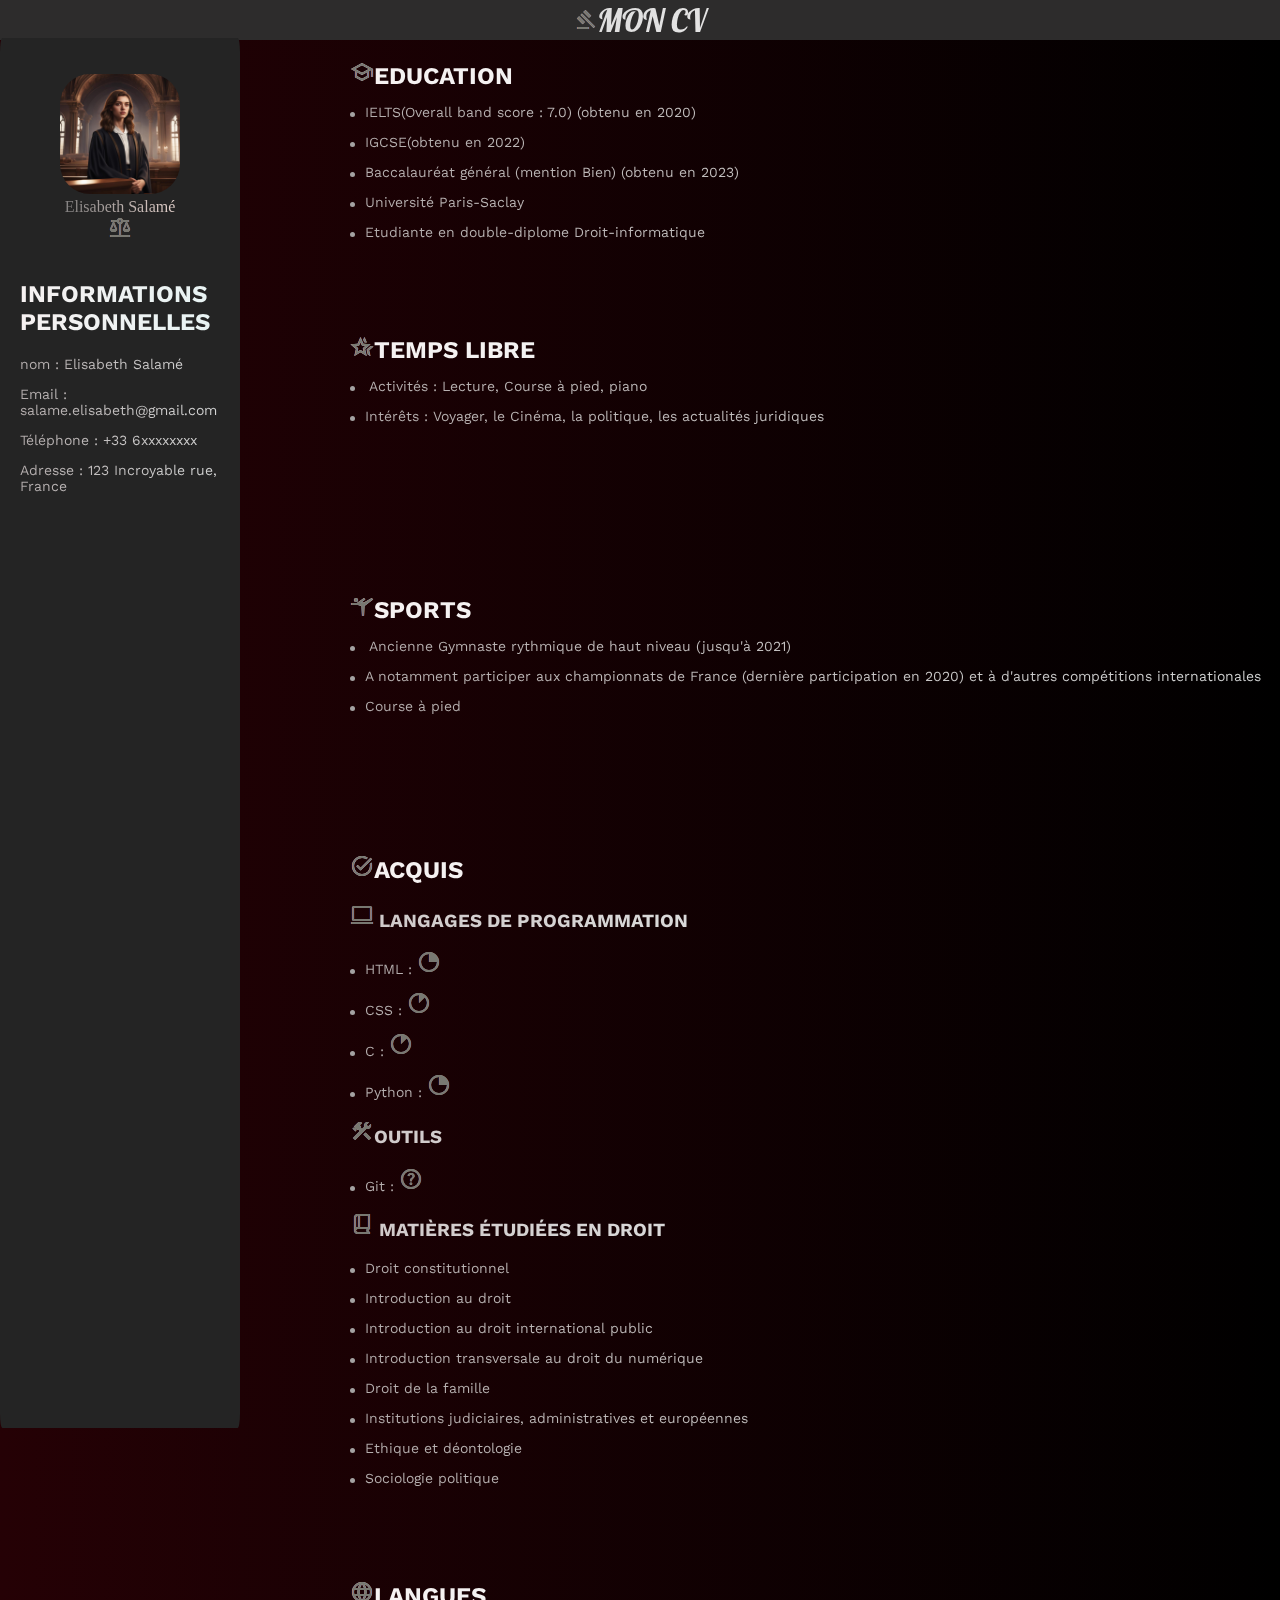
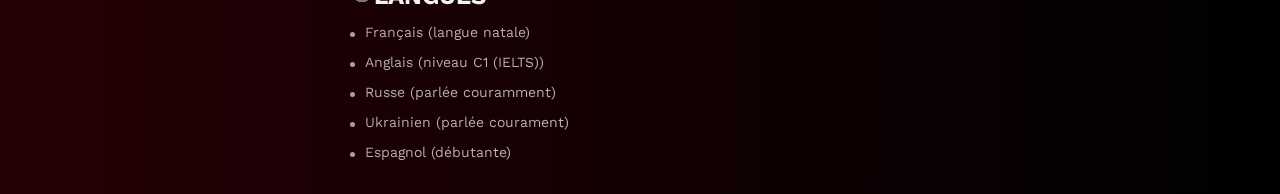
<file: index.html>
<!DOCTYPE html>
<html lang="en">
<head>
    <meta charset="UTF-8">
    <meta name="viewport" content="width=device-width, initial-scale=1.0">
    <title>Cv Elisabeth</title>
    <link rel="stylesheet" href="dmcv.css">
    <link rel="preconnect" href="https://fonts.googleapis.com">
<link rel="preconnect" href="https://fonts.gstatic.com" crossorigin>
<link href="https://fonts.googleapis.com/css2?family=Work+Sans:ital,wght@0,100..900;1,100..900&display=swap" rel="stylesheet">
<link rel="preconnect" href="https://fonts.googleapis.com">
<link rel="preconnect" href="https://fonts.gstatic.com" crossorigin>
<link href="https://fonts.googleapis.com/css2?family=Oswald:wght@200..700&family=Work+Sans:ital,wght@0,100..900;1,100..900&display=swap" rel="stylesheet">
<link rel="preconnect" href="https://fonts.googleapis.com">
<link rel="preconnect" href="https://fonts.gstatic.com" crossorigin>
<link href="https://fonts.googleapis.com/css2?family=Lobster&family=Oswald:wght@200..700&family=Work+Sans:ital,wght@0,100..900;1,100..900&display=swap" rel="stylesheet">
<link rel="stylesheet" href="https://fonts.googleapis.com/css2?family=Material+Symbols+Outlined:opsz,wght,FILL,GRAD@20..48,100..700,0..1,-50..200" />
<link rel="stylesheet" href="https://fonts.googleapis.com/css2?family=Material+Symbols+Outlined:opsz,wght,FILL,GRAD@20..48,100..700,0..1,-50..200" />
<link rel="stylesheet" href="https://fonts.googleapis.com/css2?family=Material+Symbols+Outlined:opsz,wght,FILL,GRAD@20..48,100..700,0..1,-50..200" />
<link rel="stylesheet" href="https://fonts.googleapis.com/css2?family=Material+Symbols+Outlined:opsz,wght,FILL,GRAD@20..48,100..700,0..1,-50..200" />
<link rel="stylesheet" href="https://fonts.googleapis.com/css2?family=Material+Symbols+Outlined:opsz,wght,FILL,GRAD@20..48,100..700,0..1,-50..200" />
<link rel="stylesheet" href="https://fonts.googleapis.com/css2?family=Material+Symbols+Outlined:opsz,wght,FILL,GRAD@20..48,100..700,0..1,-50..200" />
<link rel="stylesheet" href="https://fonts.googleapis.com/css2?family=Material+Symbols+Outlined:opsz,wght,FILL,GRAD@20..48,100..700,0..1,-50..200" />
<link rel="stylesheet" href="https://fonts.googleapis.com/css2?family=Material+Symbols+Outlined:opsz,wght,FILL,GRAD@20..48,100..700,0..1,-50..200" />
<link rel="stylesheet" href="https://fonts.googleapis.com/css2?family=Material+Symbols+Outlined:opsz,wght,FILL,GRAD@20..48,100..700,0..1,-50..200" />
</head>
<body>
    <header>
        <h1><span class="material-symbols-outlined">gavel</span>Mon CV</h1>
    </header>
    <div class="conteneur">
        <div class="wrapper-photo">
            <figure class="photo">
                <img src="photo_cv.jpg" alt="C:\Users\33622\Desktop\L1\semestre 2\web statique\cv\photo_cv.jpg">
                <figcaption>Elisabeth Salamé<span class="material-symbols-outlined">balance</span></figcaption>
            </figure>
            <div class="section-gauche">
                <h2>Informations personnelles</h2>
                <p> nom : Elisabeth Salamé</p>
                <p>Email : salame.elisabeth@gmail.com</p>
                <p>Téléphone : +33 6xxxxxxxx</p>
                <p>Adresse : 123 Incroyable rue, France</p>
            </div>
        </div>
        <div class="section-cv">
            <div class="section">
                <h2><span class="material-symbols-outlined">school</span>Education</h2>
                <p>IELTS(Overall band score : 7.0) (obtenu en 2020)</p>
                <p>IGCSE(obtenu en 2022)</p>
                <p>Baccalauréat général (mention Bien) (obtenu en 2023)</p>
                <p>Université Paris-Saclay</p>
                <p>Etudiante en double-diplome Droit-informatique</p>
            </div>
            <div class="section">
                <h2><span class="material-symbols-outlined">hotel_class</span>Temps libre</h2>
                <p> Activités : Lecture, Course à pied, piano</p>
                <p>Intérêts : Voyager, le Cinéma, la politique, les actualités juridiques</p>
            </div>
            <div class="section">
                <h2><span class="material-symbols-outlined">sports_gymnastics</span>Sports</h2>
                <p> Ancienne Gymnaste rythmique de haut niveau (jusqu'à 2021)</p>
                <p>A notamment participer aux championnats de France (dernière participation en 2020) et à d'autres compétitions internationales</p>
                <p>Course à pied</p>
            </div>
            <div class="section">
                <h2><span class="material-symbols-outlined">task_alt</span>Acquis</h2>
                <h3><span class="material-symbols-outlined">computer</span> langages de programmation</h3>
                <p>HTML : <span class="material-symbols-outlined">clock_loader_20</span></p>
                <p>CSS : <span class="material-symbols-outlined">clock_loader_10</span></p>
                <p>C : <span class="material-symbols-outlined">clock_loader_10</span></p>
                <p>Python : <span class="material-symbols-outlined">clock_loader_20</span></p>
                <h3><span class="material-symbols-outlined">construction</span>Outils</h3>
                <p>Git : <span class="material-symbols-outlined">help</span></p>
                <h3><span class="material-symbols-outlined">book_2</span> Matières étudiées en Droit</h3>
                <p>Droit constitutionnel</p>
                <p>Introduction au droit</p>
                <p>Introduction au droit international public</p>
                <p>Introduction transversale au droit du numérique</p>
                <p>Droit de la famille</p>
                <p>Institutions judiciaires, administratives et européennes</p>
                <p>Ethique et déontologie</p>
                <p>Sociologie politique</p>
            </div>
            <div class="section">
                <h2><span class="material-symbols-outlined">language</span>Langues</h2>
                <p>Français (langue natale)</p>
                <p>Anglais (niveau C1 (IELTS))</p>
                <p>Russe (parlée couramment)</p>
                <p>Ukrainien (parlée courament)</p>
                <p>Espagnol (débutante)</p>
            </div>
        </div>
    </div>
</body>
</html>
</file>
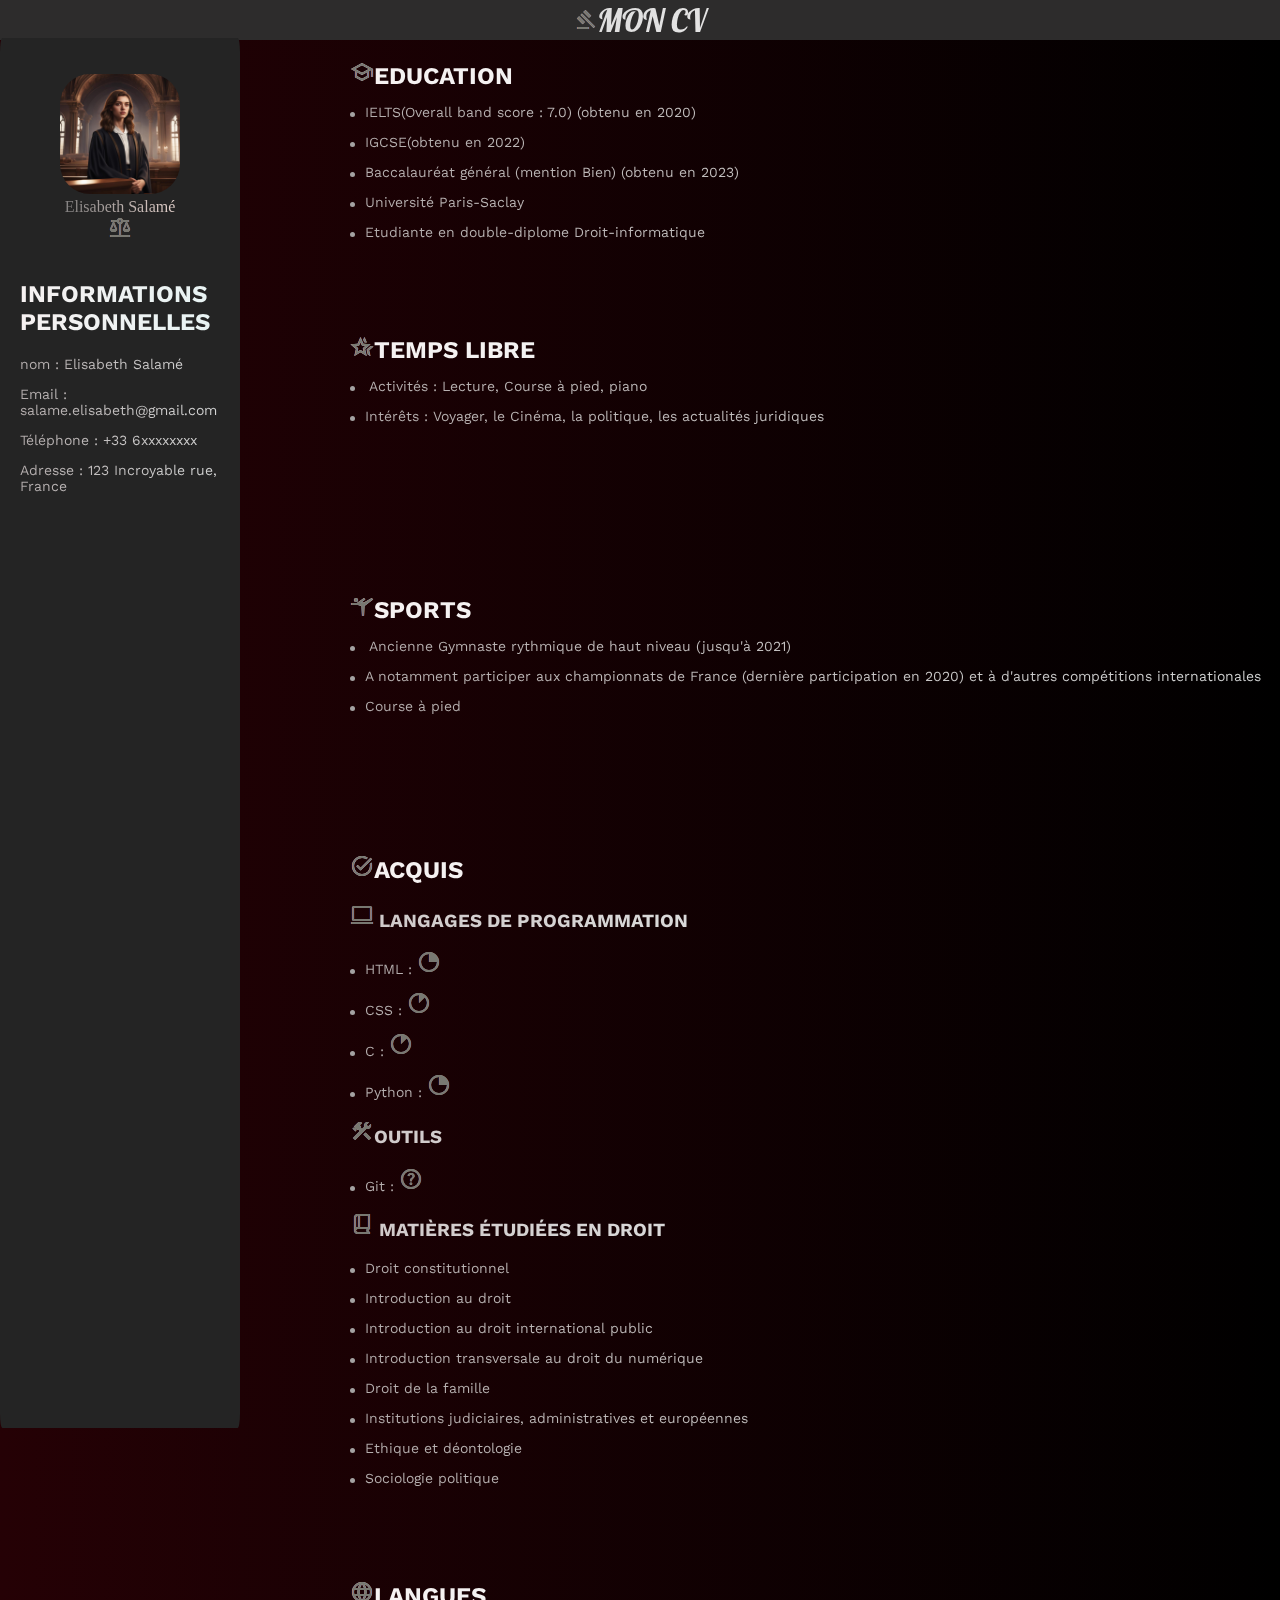
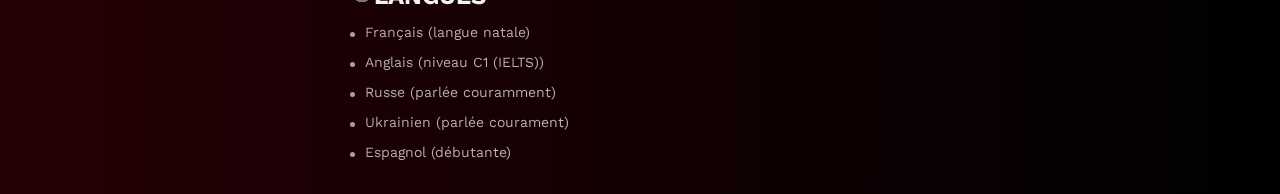
<file: dm/dmcv.html>
<!DOCTYPE html>
<html lang="en">
<head>
    <meta charset="UTF-8">
    <meta name="viewport" content="width=device-width, initial-scale=1.0">
    <title>Cv Elisabeth</title>
    <link rel="stylesheet" href="dmcv.css">
    <link rel="preconnect" href="https://fonts.googleapis.com">
<link rel="preconnect" href="https://fonts.gstatic.com" crossorigin>
<link href="https://fonts.googleapis.com/css2?family=Work+Sans:ital,wght@0,100..900;1,100..900&display=swap" rel="stylesheet">
<link rel="preconnect" href="https://fonts.googleapis.com">
<link rel="preconnect" href="https://fonts.gstatic.com" crossorigin>
<link href="https://fonts.googleapis.com/css2?family=Oswald:wght@200..700&family=Work+Sans:ital,wght@0,100..900;1,100..900&display=swap" rel="stylesheet">
<link rel="preconnect" href="https://fonts.googleapis.com">
<link rel="preconnect" href="https://fonts.gstatic.com" crossorigin>
<link href="https://fonts.googleapis.com/css2?family=Lobster&family=Oswald:wght@200..700&family=Work+Sans:ital,wght@0,100..900;1,100..900&display=swap" rel="stylesheet">
<link rel="stylesheet" href="https://fonts.googleapis.com/css2?family=Material+Symbols+Outlined:opsz,wght,FILL,GRAD@20..48,100..700,0..1,-50..200" />
<link rel="stylesheet" href="https://fonts.googleapis.com/css2?family=Material+Symbols+Outlined:opsz,wght,FILL,GRAD@20..48,100..700,0..1,-50..200" />
<link rel="stylesheet" href="https://fonts.googleapis.com/css2?family=Material+Symbols+Outlined:opsz,wght,FILL,GRAD@20..48,100..700,0..1,-50..200" />
<link rel="stylesheet" href="https://fonts.googleapis.com/css2?family=Material+Symbols+Outlined:opsz,wght,FILL,GRAD@20..48,100..700,0..1,-50..200" />
<link rel="stylesheet" href="https://fonts.googleapis.com/css2?family=Material+Symbols+Outlined:opsz,wght,FILL,GRAD@20..48,100..700,0..1,-50..200" />
<link rel="stylesheet" href="https://fonts.googleapis.com/css2?family=Material+Symbols+Outlined:opsz,wght,FILL,GRAD@20..48,100..700,0..1,-50..200" />
<link rel="stylesheet" href="https://fonts.googleapis.com/css2?family=Material+Symbols+Outlined:opsz,wght,FILL,GRAD@20..48,100..700,0..1,-50..200" />
<link rel="stylesheet" href="https://fonts.googleapis.com/css2?family=Material+Symbols+Outlined:opsz,wght,FILL,GRAD@20..48,100..700,0..1,-50..200" />
<link rel="stylesheet" href="https://fonts.googleapis.com/css2?family=Material+Symbols+Outlined:opsz,wght,FILL,GRAD@20..48,100..700,0..1,-50..200" />
</head>
<body>
    <header>
        <h1><span class="material-symbols-outlined">gavel</span>Mon CV</h1>
    </header>
    <div class="conteneur">
        <div class="wrapper-photo">
            <figure class="photo">
                <img src="photo_cv.jpg" alt="C:\Users\33622\Desktop\L1\semestre 2\web statique\cv\photo_cv.jpg">
                <figcaption>Elisabeth Salamé<span class="material-symbols-outlined">balance</span></figcaption>
            </figure>
            <div class="section-gauche">
                <h2>Informations personnelles</h2>
                <p> nom : Elisabeth Salamé</p>
                <p>Email : salame.elisabeth@gmail.com</p>
                <p>Téléphone : +33 6xxxxxxxx</p>
                <p>Adresse : 123 Incroyable rue, France</p>
            </div>
        </div>
        <div class="section-cv">
            <div class="section">
                <h2><span class="material-symbols-outlined">school</span>Education</h2>
                <p>IELTS(Overall band score : 7.0) (obtenu en 2020)</p>
                <p>IGCSE(obtenu en 2022)</p>
                <p>Baccalauréat général (mention Bien) (obtenu en 2023)</p>
                <p>Université Paris-Saclay</p>
                <p>Etudiante en double-diplome Droit-informatique</p>
            </div>
            <div class="section">
                <h2><span class="material-symbols-outlined">hotel_class</span>Temps libre</h2>
                <p> Activités : Lecture, Course à pied, piano</p>
                <p>Intérêts : Voyager, le Cinéma, la politique, les actualités juridiques</p>
            </div>
            <div class="section">
                <h2><span class="material-symbols-outlined">sports_gymnastics</span>Sports</h2>
                <p> Ancienne Gymnaste rythmique de haut niveau (jusqu'à 2021)</p>
                <p>A notamment participer aux championnats de France (dernière participation en 2020) et à d'autres compétitions internationales</p>
                <p>Course à pied</p>
            </div>
            <div class="section">
                <h2><span class="material-symbols-outlined">task_alt</span>Acquis</h2>
                <h3><span class="material-symbols-outlined">computer</span> langages de programmation</h3>
                <p>HTML : <span class="material-symbols-outlined">clock_loader_20</span></p>
                <p>CSS : <span class="material-symbols-outlined">clock_loader_10</span></p>
                <p>C : <span class="material-symbols-outlined">clock_loader_10</span></p>
                <p>Python : <span class="material-symbols-outlined">clock_loader_20</span></p>
                <h3><span class="material-symbols-outlined">construction</span>Outils</h3>
                <p>Git : <span class="material-symbols-outlined">help</span></p>
                <h3><span class="material-symbols-outlined">book_2</span> Matières étudiées en Droit</h3>
                <p>Droit constitutionnel</p>
                <p>Introduction au droit</p>
                <p>Introduction au droit international public</p>
                <p>Introduction transversale au droit du numérique</p>
                <p>Droit de la famille</p>
                <p>Institutions judiciaires, administratives et européennes</p>
                <p>Ethique et déontologie</p>
                <p>Sociologie politique</p>
            </div>
            <div class="section">
                <h2><span class="material-symbols-outlined">language</span>Langues</h2>
                <p>Français (langue natale)</p>
                <p>Anglais (niveau C1 (IELTS))</p>
                <p>Russe (parlée couramment)</p>
                <p>Ukrainien (parlée courament)</p>
                <p>Espagnol (débutante)</p>
            </div>
        </div>
    </div>
</body>
</html>
</file>
<file: dmcv.css>
body{
    background: linear-gradient(to right, rgb(37, 1, 5), rgb(0, 0, 0));
    display: flex;
    flex-direction: column;
    width:100%;
    box-sizing: border-box;
    margin: 0;
}
p{
    font-family: "Work Sans", sans-serif;
    font-optical-sizing: auto;
    font-style: normal;
    font-size: 14px;
    background: linear-gradient(to right, rgb(180, 173, 173), rgb(214, 215, 215));
    background-clip: text;
    color: transparent;
}
h2{
    font-family: "Work Sans", sans-serif;
    font-optical-sizing: auto;
    font-style: normal;
    background: linear-gradient(to right, rgb(246, 241, 241), rgb(231, 243, 243));
    background-clip: text;
    color: transparent;
    text-transform: uppercase;
}
h3{
    font-family: "Work Sans", sans-serif;
    font-optical-sizing: auto;
    font-style: normal;
    background: linear-gradient(to right, rgb(207, 200, 200), rgb(236, 248, 248));
    background-clip: text;
    color: transparent;
    text-transform: uppercase;
}
.conteneur{
    display: flex;
    justify-content: left;
    width: 100%;
    min-height: 150vh;
}

.wrapper-photo{
    max-width: 200px;
    border-radius: 1%;
    background: rgb(36, 36, 36);
    position:fixed;
    padding: 20px;
    top: 38px;;
    display: flex;
    flex-direction: column;
    justify-content: left;
    flex-shrink:inherit ;
    height:150vh;
    text-align: left;
}
.section-gauche{
    align-self: stretch;
}
.photo img{
    width: 120px;
    border-radius: 25%;
}

.photo figcaption{
    background: linear-gradient(to right, rgb(128, 126, 126), rgb(232, 213, 207));
    background-clip: text;
    color: transparent;
    text-align: center;
}

.section-cv{
    width:100%;
    display: flex;
    justify-content: space-between;
    align-items: center;
    flex-direction: column;
}
.section{
    margin-left: 350px;
    margin-top: 40px;
    margin-bottom: 20px;
    flex: 1 1 200px;
    align-self:stretch;
}

.section h2{
    margin-bottom: 10px;
}

header{
    position: fixed;
    left: 50%;
    transform: translateX(-50%);
    background: rgb(45, 44, 44);
    text-align: center;
    margin-bottom: 20px;
    width: 100%;
    
}

header h1{
    margin:0;
    font-family: "Lobster", sans-serif;
    font-weight: 400;
    background: linear-gradient(to right, rgb(194, 193, 193), rgb(255, 255, 255));
    background-clip: text;
    color: transparent;
    text-transform: uppercase;
}

.section-cv p::before{
    content:"";
    display: inline-block;
    width:5px;
    height: 5px;
    border-radius: 50%;
    background-color: rgb(164, 162, 162);
    margin-right: 10px;
}


.material-symbols-outlined {
  color: rgb(120, 120, 113);
  size:10px;
}
</file>
<file: dm/dmcv.css>
body{
    background: linear-gradient(to right, rgb(37, 1, 5), rgb(0, 0, 0));
    display: flex;
    flex-direction: column;
    width:100%;
    box-sizing: border-box;
    margin: 0;
}
p{
    font-family: "Work Sans", sans-serif;
    font-optical-sizing: auto;
    font-style: normal;
    font-size: 14px;
    background: linear-gradient(to right, rgb(180, 173, 173), rgb(214, 215, 215));
    background-clip: text;
    color: transparent;
}
h2{
    font-family: "Work Sans", sans-serif;
    font-optical-sizing: auto;
    font-style: normal;
    background: linear-gradient(to right, rgb(246, 241, 241), rgb(231, 243, 243));
    background-clip: text;
    color: transparent;
    text-transform: uppercase;
}
h3{
    font-family: "Work Sans", sans-serif;
    font-optical-sizing: auto;
    font-style: normal;
    background: linear-gradient(to right, rgb(207, 200, 200), rgb(236, 248, 248));
    background-clip: text;
    color: transparent;
    text-transform: uppercase;
}
.conteneur{
    display: flex;
    justify-content: left;
    width: 100%;
    min-height: 150vh;
}

.wrapper-photo{
    max-width: 200px;
    border-radius: 1%;
    background: rgb(36, 36, 36);
    position:fixed;
    padding: 20px;
    top: 38px;;
    display: flex;
    flex-direction: column;
    justify-content: left;
    flex-shrink:inherit ;
    height:150vh;
    text-align: left;
}
.section-gauche{
    align-self: stretch;
}
.photo img{
    width: 120px;
    border-radius: 25%;
}

.photo figcaption{
    background: linear-gradient(to right, rgb(128, 126, 126), rgb(232, 213, 207));
    background-clip: text;
    color: transparent;
    text-align: center;
}

.section-cv{
    width:100%;
    display: flex;
    justify-content: space-between;
    align-items: center;
    flex-direction: column;
}
.section{
    margin-left: 350px;
    margin-top: 40px;
    margin-bottom: 20px;
    flex: 1 1 200px;
    align-self:stretch;
}

.section h2{
    margin-bottom: 10px;
}

header{
    position: fixed;
    left: 50%;
    transform: translateX(-50%);
    background: rgb(45, 44, 44);
    text-align: center;
    margin-bottom: 20px;
    width: 100%;
    
}

header h1{
    margin:0;
    font-family: "Lobster", sans-serif;
    font-weight: 400;
    background: linear-gradient(to right, rgb(194, 193, 193), rgb(255, 255, 255));
    background-clip: text;
    color: transparent;
    text-transform: uppercase;
}

.section-cv p::before{
    content:"";
    display: inline-block;
    width:5px;
    height: 5px;
    border-radius: 50%;
    background-color: rgb(164, 162, 162);
    margin-right: 10px;
}


.material-symbols-outlined {
  color: rgb(120, 120, 113);
  size:10px;
}
</file>
